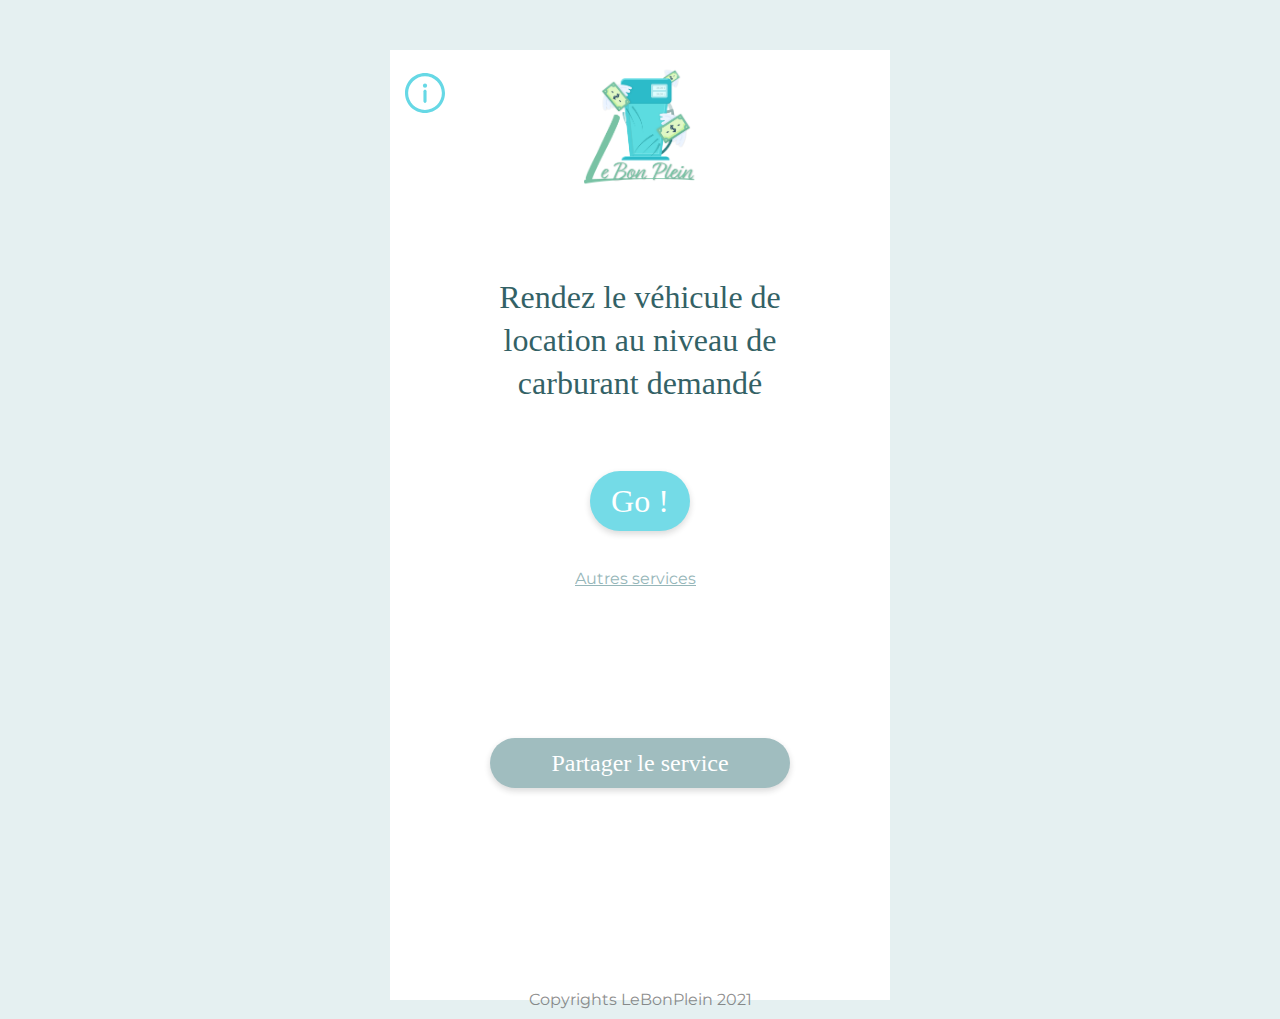
<file: RVL/index.html>
<!-- 
Copyrights Anass Ghandour 2021
Developpeur : Baptiste Florentin, baptiste.florentin@edu.devinci.fr
 -->
<!DOCTYPE html>
<html lang="fr">

<head>
    <meta charset="UTF-8">
    <meta http-equiv="X-UA-Compatible" content="IE=edge">
    <meta name="viewport" content="width=device-width, initial-scale=1.0">
    <meta name="description" content="RDV à la station-service ! LeBonPlein vous permet de rendre votre véhicule de location avec le niveau de carburant demandé. Go !">
    <!-- Facebook tags -->
    <meta property="og:url" content="https://www.lebonplein.fr" />
    <meta property="og:type" content="website" />
    <meta property="og:title" content="Le Bon Plein" />
    <meta property="og:description" content="Je viens de découvrir un bon plan. Il est maintenant possible de connaître exactement la quantité de carburant à mettre pour rendre son véhicule de location au niveau demandé : www.lebonplein.fr" />
    <meta property="og:image" content="https://www.lebonplein.fr" />

    <title>Le Bon Plein</title>
    <link rel="stylesheet" href="resources/v0.9.3/style.css">
    <link rel="stylesheet" href="resources/v0.9.3/select.css">
    <link rel="icon" href="resources/v0.9.3/images/logo.png" />
    <!-- Global site tag (gtag.js) - Google Analytics -->
    <script async src="https://www.googletagmanager.com/gtag/js?id=G-5Y0LKPH0ZB"></script>
    <script>
        window.dataLayer = window.dataLayer || [];

        function gtag() {
            dataLayer.push(arguments);
        }
        gtag('js', new Date());

        gtag('config', 'G-5Y0LKPH0ZB');
    </script>
</head>

<body>
    <div id="fb-root"></div>
    <script async defer crossorigin="anonymous" src="https://connect.facebook.net/fr_FR/sdk.js#xfbml=1&version=v10.0" nonce="A4sadd1b"></script>
    <div class="ctn">
        <nav>
            <img id="infos" src="resources/v0.9.3/images/information.svg" alt="retour">
            <img id="backArrow" src="resources/v0.9.3/images/backArrow.png" alt="retour" style="display: none;">
            <img id="logo" src="resources/v0.9.3/images/logo.png" alt="">

        </nav>
        <div id="etapes" style="display: none">
            <h1 id="etape">Etape n°1</h1>
            <h2 id="instruction">Indiquez le niveau de carburant</h2>
            <button id="bouton_valider" class="inactive">Valider</button>
            <div id="divsvg">
                <svg id="svg" data-name="svg" xmlns="http://www.w3.org/2000/svg" xmlns:xlink="http://www.w3.org/1999/xlink" viewBox="0 -10 268.35 520" onload="setup(evt)">
            <defs>
                <style>
                    .cls-1,
                    .cls-10,
                    .cls-5,
                    .cls-6 {
                        fill: none;
                    }

                    .cls-2 {
                        clip-path: url(#clip-path);
                    }

                    .cls-3 {
                        clip-path: url(#clip-path-2);
                    }

                    .cls-4 {
                        fill: #00bed4;
                        opacity: 0.6;
                    }

                    .cls-12,
                    .cls-4,
                    .cls-5,
                    .cls-6,
                    .cls-7,
                    .cls-8 {
                        isolation: isolate;
                    }

                    .cls-10,
                    .cls-5,
                    .cls-6 {
                        stroke: #003a40;
                        stroke-width: 4px;
                    }

                    .cls-5,
                    .cls-6 {
                        stroke-linecap: round;
                    }

                    .cls-5 {
                        opacity: 0.5;
                    }

                    .cls-6 {
                        opacity: 0.16;
                    }

                    .cls-8 {
                        font-size: 18px;
                        font-family: ArialMT, Arial;
                    }

                    .cls-12,
                    .cls-8 {
                        fill: #34747b;
                    }

                    .cls-9 {
                        opacity: 0.69;
                    }

                    .cls-11 {
                        fill: #66d8e5;
                    }

                    .cls-12 {
                        font-size: 23px;
                        font-family: SegoeUI-Semibold, Segoe UI;
                        font-weight: 600;
                    }
                </style>
                <clipPath id="clip-path" transform="translate(-13.98 -3.84)">
                    <rect class="cls-1" x="61" y="10.72" width="117" height="483" rx="41" />
                </clipPath>
                <clipPath id="clip-path-2" transform="translate(-13.98 -3.84)">
                    <rect class="cls-1" x="61" y="8.72" width="117" height="483" rx="41" />
                </clipPath>
            </defs>
            <g id="Groupe_33" data-name="Groupe 33" transform="translate(0, 10);">
                <g class="cls-2">
                    <g id="Groupe_de_masques_1" data-name="Groupe de masques 1"  transform="translate(0, 11)">
                        <rect id="Carburant" data-name="Rectangle 2" class="cls-4 draggable" x="47.02"
                            y="8.38" width="117" height="479.5" rx="12" />
                    </g>
                </g>
                <line id="Ligne_6" data-name="Ligne 6" class="cls-5" x1="148.52" y1="248.88" x2="61.52"
                    y2="248.88" />
                <line id="Ligne_9" data-name="Ligne 9" class="cls-5" x1="148.52" y1="127.88" x2="61.52"
                    y2="127.88" />
                <line id="Ligne_14" data-name="Ligne 14" class="cls-5" x1="148.52" y1="66.88" x2="61.52"
                    y2="66.88" />
                <line id="Ligne_16" data-name="Ligne 16" class="cls-6" x1="137.93" y1="36.88" x2="72.12"
                    y2="36.88" />
                <line id="Ligne_17" data-name="Ligne 17" class="cls-6" x1="137.93" y1="97.88" x2="72.12"
                    y2="97.88" />
                <line id="Ligne_18" data-name="Ligne 18" class="cls-6" x1="137.93" y1="157.88" x2="72.12"
                    y2="157.88" />
                <line id="Ligne_19" data-name="Ligne 19" class="cls-6" x1="137.93" y1="217.88" x2="72.12"
                    y2="217.88" />
                <line id="Ligne_20" data-name="Ligne 20" class="cls-6" x1="137.93" y1="278.88" x2="72.12"
                    y2="278.88" />
                <line id="Ligne_21" data-name="Ligne 21" class="cls-6" x1="137.93" y1="338.88" x2="72.12"
                    y2="338.88" />
                <line id="Ligne_22" data-name="Ligne 22" class="cls-6" x1="137.93" y1="398.88" x2="72.12"
                    y2="398.88" />
                <line id="Ligne_23" data-name="Ligne 23" class="cls-6" x1="137.93" y1="459.88" x2="72.12"
                    y2="459.88" />
                <line id="Ligne_10" data-name="Ligne 10" class="cls-5" x1="148.52" y1="368.88" x2="61.52"
                    y2="368.88" />
                <line id="Ligne_11" data-name="Ligne 11" class="cls-5" x1="148.52" y1="308.88" x2="61.52"
                    y2="308.88" />
                <line id="Ligne_12" data-name="Ligne 12" class="cls-5" x1="148.52" y1="429.88" x2="61.52"
                    y2="429.88" />
                <line id="Ligne_13" data-name="Ligne 13" class="cls-5" x1="148.52" y1="187.88" x2="61.52"
                    y2="187.88" />
                <g id="_3_4" data-name=" 3 4" class="cls-7">
                    <text class="cls-8" transform="translate(15 130.88)">
                        3/4
                    </text>
                </g>
                <g id="_7_8" data-name=" 7 8" class="cls-7">
                    <text class="cls-8" transform="translate(15 70.88)">
                        7/8
                    </text>
                </g>
                <g id="Plein" class="cls-7">
                    <text class="cls-8" transform="translate(0 16.88)">
                        Plein
                    </text>
                </g>
                <g id="_5_8" data-name=" 5 8" class="cls-7">
                    <text class="cls-8" transform="translate(15 191.88)">
                        5/8
                    </text>
                </g>
                <g id="_1_2" data-name=" 1 2" class="cls-7">
                    <text class="cls-8" transform="translate(15 251.88)">
                        1/2
                    </text>
                </g>
                <g id="_3_8" data-name=" 3 8" class="cls-7">
                    <text class="cls-8" transform="translate(15 312.88)">
                        3/8
                    </text>
                </g>
                <g id="_1_4" data-name=" 1 4" class="cls-7">
                    <text class="cls-8" transform="translate(15 372.88)">
                        1/4
                    </text>
                </g>
                <g id="_1_8" data-name=" 1 8" class="cls-7">
                    <text class="cls-8" transform="translate(15 433.88)">
                        1/8
                    </text>
                </g>
                <g id="Rectangle_5" data-name="Rectangle 5" class="cls-9">
                    <rect class="cls-1" x="47.02" y="6.88" width="117" height="483" rx="41" />
                    <rect class="cls-10" x="49.02" y="8.88" width="113" height="479" rx="39" />
                </g>
            </g>
            <svg id="Curseur" >
                <g id="Groupe_35" class="draggable" data-name="Groupe 35">
                    <path id="Polygone_1" data-name="Polygone 1" class="cls-11"
                        d="M187.21,20.07a3,3,0,0,1-.18-4.24l.18-.18,12-11a3,3,0,0,1,5,2.21v22a3,3,0,0,1-5,2.21Z"
                        transform="translate(-13.98 -3.84)" />
                    <g id="Plein-2" class="cls-7">
                        <text id="valeurJauge" class="cls-12" transform="translate(195.02 23.16)">
                            13/166666
                        </text>
                    </g>
                </g>
            </svg>
                </svg>
            </div>
            <div id="helpmsg">
                <p>Faites glisser la flèche vers le haut</p>
            </div>
            <div class="select_wrap">
                <!--https://codepen.io/RajRajeshDn/pen/XWJYMzZ-->
                <ul class="default_option">
                    <li>
                        <div class="option">
                            <p id="selected_option">Sélecionnez la marque</p>
                        </div>
                    </li>
                </ul>
                <ul class="select_ul">
                    <!-- <li>
                    <div class="option">
                        <p>CITROEN</p>
                    </div>
                </li> -->
                </ul>
            </div>
        </div>
        <div id="home">
            <h2 id="welcome1">Rendez le véhicule de location au niveau de carburant demandé</h2>
            <!-- <h3 id="welcome2">Rendez le véhicule de location au niveau de carburant demandé</h3> -->

            <button id="bouton_go">Go !</button><br><br><br>
           <div class="centring"><a href="../">Autres services</a></div> 
            <button id="partager">Partager le service</button>
             <div id="footer">Copyrights LeBonPlein 2021</div>
        </div>
        <div id="result" style="display:none">
            <img id="cross" src="resources/v0.9.3/images/cross.png" alt="croix">
            <h3>14 litres</h3>
            <h4>de carburant à mettre pour atteindre le niveau souhaité</h4>
            <h5 class="feedbackH5">Etes-vous satisfait du service proposé ?</h5>
            <div class="feedback">
                <ul>
                    <li><button id="oui" onclick="location.href='https:\/\/bit.ly/3jFe1Tv'">Oui</button></li>
                    <li><button id="non" onclick="location.href='https:\/\/bit.ly/33sINqj'">Non</button></li>
                </ul>
            </div>
        </div>
        <!-- Modal Share -->
        <div id="myModal" class="modal">

            <!-- Modal content -->
            <div class="modal-content">
                <span class="close"><img src="resources/v0.9.3/images/PartagerCross.png" alt=""></span>
                <h6>Partager</h6>
                <ul>
                    <li id="sms" style="display:None">
                        <a id="sendSmsLink" href="sms:/?body=Je viens de découvrir un bon plan. Il est maintenant possible de connaître exactement la quantité de carburant à mettre pour rendre son véhicule de location au niveau demandé : www.lebonplein.fr"><img src="resources/v0.9.3/images/sms.svg" alt=""></a>
                        <p class="partage">Sms</p>
                    </li>
                    <li id="fb">
                        <a target="_blank" href="https://www.facebook.com/sharer/sharer.php?u=https%3A%2F%2Fwww.lebonplein.fr&amp;src=sdkpreparse" class="fb-xfbml-parse-ignore"><img src="resources/v0.9.3/images/facebook.svg" alt=""></a>
                        <p class="partage">Facebook</p>
                    </li>
                    <li id="twitter">
                        <a target="_blank" href="https://twitter.com/intent/tweet?text=Je viens de découvrir un bon plan. Il est maintenant possible de connaître exactement la quantité de carburant à mettre pour rendre son véhicule de location au niveau demandé : www.lebonplein.fr"><img src="resources/v0.9.3/images/twitter.svg" alt=""></a>
                        <p class="partage">Twitter</p>
                    </li>
                    <li id="whatsapp" style="display:None">
                        <a target="_blank" href="whatsapp://send?text=Je viens de découvrir un bon plan. Il est maintenant possible de connaître exactement la quantité de carburant à mettre pour rendre son véhicule de location au niveau demandé : www.lebonplein.fr" data-action="share/whatsapp/share"><img src="resources/v0.9.3/images/whatsapp.svg" alt=""></a>
                        <p class="partage">Whatsapp</p>
                    </li>
                    <li id="mail">
                        <a target="_blank" href="mailto:?subject=lebonplein.fr&body=Je viens de découvrir un bon plan. Il est maintenant possible de connaître exactement la quantité de carburant à mettre pour rendre son véhicule de location au niveau demandé : https://www.lebonplein.fr"><img src="resources/v0.9.3/images/email.svg" alt=""></a>
                        <p class="partage">Email</p>
                    </li>
                    <li id="linkedin">
                        <a target="_blank" href="https://www.linkedin.com/sharing/share-offsite/?url=www.lebonplein.fr"><img src="resources/v0.9.3/images/linkedin.svg" alt=""></a>
                        <p class="partage">Linkedin</p>
                    </li>
                </ul>
                <div>
                    <input id="url" type="text" value="https://www.lebonplein.fr">
                    <button id="copy">Copier</button>
                </div>
            </div>

        </div>

        <!-- Modal Infos -->
        <div id="modalInfos" class="modal">

            <!-- Modal content -->
            <div class="modal-content" style="height: auto;">
                <span class="closeInfos"><img src="resources/v0.9.3/images/PartagerCross.png" alt=""></span>
                <h6>Contacter le fondateur</h6>
                <p>Anass Ghandour</p>
                <p><a href="Tel:+33695574573">+33 6 95 57 45 73</a></p>
                <p><a href="mailto:anassghandour@outlook.fr">anassghandour@outlook.fr</a></p>
            </div>

        </div>
    </div>
    <script src="https://ajax.googleapis.com/ajax/libs/jquery/3.5.1/jquery.min.js "></script>
    <script type="text/javascript " src="resources/v0.9.3/script.js "></script>
</body>

</html>
</file>
<file: RVL/resources/v0.9.3/style.css>
.tank {
    width: 200px;
}

body,
html {
    background-color: #E5F0F1!important;
}
.centring{
    width: 100%;
    justify-items: center;
    align-items: center;
    }
  
  .centring a {
     margin-left: 37%!important;
     color: #96B6B9 ;
  }
   

.ctn {
    background-color: white;
    width: 100%;
    height: 100%;
    margin-right: auto;
    margin-left: auto;
    clip-path: circle(150% at calc(50% - 0px - var(--page-component-margin, 0px)) calc(90% + var(--page-component-margin, 0px)));
}

#svg {
    height: 90%;
    max-height: 500px;
}

p {
    text-align: left;
    font: normal normal 600 24px/32px Segoe UI;
    letter-spacing: 0px;
    color: #003A40;
}

#selector {
    margin-top: 120px;
}

#selectMarque {
    width: 60%;
    height: 53px;
    margin-right: 20%;
    margin-left: 20%;
    text-align-last: center;
    background: #FFFFFF 0% 0% no-repeat padding-box;
    border: 1px solid #336166;
    border-radius: 25px;
    opacity: 1;
    text-align: left;
    font: normal normal 600 24px/32px Segoe UI;
    letter-spacing: 0px;
    color: #003A40;
    opacity: 0.66;
}

#etapes,
#home {
    margin-top: 20px;
}

#bouton_valider {
    margin-bottom: 15px;
}

#logo {
    position: relative;
    display: block;
    margin-left: auto;
    margin-right: auto;
}

nav {
    padding-top: 2vh;
    margin-bottom: 2vh;
}

#backArrow {
    position: absolute;
    padding-left: 15px;
    height: 40px;
    margin-top: 5px;
    margin-bottom: 5px;
}

#infos {
    position: absolute;
    padding-left: 15px;
    height: 40px;
    margin-top: 5px;
    margin-bottom: 5px;
    cursor: pointer;
}


/* Modal partage */


/* The Modal (background) */

.modal {
    display: none;
    /* Hidden by default */
    z-index: 1;
    /* Sit on top */
    padding-top: 100px;
    /* Location of the box */
    left: 0;
    top: 0;
    width: 100%;
    /* Full width */
    height: 100%;
    /* Full height */
    overflow: auto;
    /* Enable scroll if needed */
    background-color: rgb(0, 0, 0);
    /* Fallback color */
    background-color: rgba(0, 0, 0, 0.2);
    /* Black w/ opacity */
}


/* Modal Content */

.modal-content {
    background-color: #fefefe;
    margin: auto;
    padding: 20px;
    width: 80%;
    height: 400px;
    border-radius: 30px;
    box-shadow: 0px 3px 6px #00000029;
}

.modal-content h6 {
    margin-bottom: 30px;
    text-align: left;
    font: normal normal normal 24px/32px Segoe UI;
    font-size: 32px;
    letter-spacing: 0px;
    color: #336166;
    opacity: 1;
}

.modal-content p {
    margin-bottom: 25px;
    color: #7f9b9e;
}


/* The Close Button */

.close,
.closeInfos {
    color: #aaaaaa;
    float: right;
    font-size: 28px;
    font-weight: bold;
}

.close:hover,
.close:focus,
.closeInfos:hover,
.closeInfos:focus {
    color: #000;
    text-decoration: none;
    cursor: pointer;
}


/* Menu de partage */

.modal-content ul {
    padding: 0;
    margin: 0;
    list-style-type: none;
    overflow: auto;
    overflow-x: scroll;
    overflow-y: hidden;
    white-space: nowrap;
    -webkit-overflow-scrolling: touch;
}


/* .modal-content ul::-webkit-scrollbar {
    display: none;
} */

.modal-content li {
    margin-left: 2px;
    display: inline-block;
    /*pour IE*/
}

.modal-content input {
    margin-right: auto;
    margin-left: auto;
    width: 100%;
    height: 50px;
    border-radius: 30px 30px 30px 30px;
    padding-left: 20px;
    font-size: 18px;
}

.modal-content button {
    width: 100%;
    margin: 0 0 0 0!important;
}

.modal-content div {
    display: flex;
    width: 100%;
    margin: 0 0 1em 0;
}

.modal-content ul li img {
    width: 130px;
}

.modal-content input {
    flex-grow: 1;
    width: 450px;
    border: 0px;
    box-shadow: 0px 3px 6px #00000029!important;
}

.modal-content button {
    margin-left: 10px;
    padding: 0 1em;
    width: 40%;
    margin-left: -60px!important;
}

.modal-content div {
    padding-top: 40px;
}

#copy {
    font-size: 18px!important;
}

p.partage {
    text-align: center!important;
    font-size: 24px!important;
}

.modal-content a {
    color: inherit;
    font: inherit;
}

#footer {
    bottom: 10px;
    position: absolute;
    text-align: center;
    font-size: medium;
    opacity: 66%;
    margin-left: calc((100% - 223px)/2);
}

@media (max-width: 500px) {
    #logo {
        height: 10vh;
    }
    .modal {
        position: fixed!important;
    }
    .ctn {
        position: fixed;
        width: 100%;
        height: 100%;
    }
    #result,
    #etapes,
    #home {
        width: 100%;
        height: 100%;
        margin-right: auto;
        margin-left: auto;
        clip-path: circle(150% at calc(50% - 0px - var(--page-component-margin, 0px)) calc(90% - 70px + var(--page-component-margin, 0px)));
        z-index: 1;
    }
    #divsvg {
        height: calc(100% - 133px - 13vh - 17vh);
        margin-left: auto;
        margin-right: auto;
        padding-left: 5%;
    }
    #result {
        background-color: #66D8E6;
        /* animation: circle 1.5s; */
        padding-top: 130px;
    }
    #cross {
        position: absolute;
        top: 170px;
        right: 40px;
        width: 60px;
        cursor: pointer;
    }
    @keyframes circle {
        0% {
            clip-path: circle(3% at calc(50% - 0px - var(--page-component-margin, 0px)) calc(90% - 70px + var(--page-component-margin, 0px)));
        }
        15% {
            clip-path: circle(10% at calc(50% - 0px - var(--page-component-margin, 0px)) calc(90% - 70px + var(--page-component-margin, 0px)));
        }
        30% {
            clip-path: circle(5% at calc(50% - 0px - var(--page-component-margin, 0px)) calc(90% - 70px + var(--page-component-margin, 0px)));
        }
        100% {
            clip-path: circle(150% at calc(50% - 0px - var(--page-component-margin, 0px)) calc(90% - 70px + var(--page-component-margin, 0px)));
        }
    }
    #partager {
        width: 300px;
        height: 50px;
        margin-right: calc((100% - 300px) * 0.5)!important;
        margin-left: calc((100% - 300px) * 0.5)!important;
        margin-top: 10vh;
        background: #96B6B9 0% 0% no-repeat padding-box;
        box-shadow: 0px 3px 6px #00000029;
        border-radius: 33px!important;
        text-align: center;
        font: normal normal normal 32px/43px Segoe UI;
        font-size: 24px!important;
        letter-spacing: 0px;
        color: #FFFFFF;
        opacity: 1;
        border-style: hidden;
        cursor: pointer;
    }
    #bouton_go {
        width: 100px;
        height: 60px;
        margin-right: calc((100% - 100px) * 0.5)!important;
        margin-left: calc((100% - 100px) * 0.5)!important;
        background: #66D8E5 0% 0% no-repeat padding-box;
        box-shadow: 0px 3px 6px #00000029;
        border-radius: 33px!important;
        text-align: center;
        font: normal normal normal 32px/43px Segoe UI;
        font-size: 32px!important;
        letter-spacing: 0px;
        color: #FFFFFF;
        opacity: 1;
        border-style: hidden;
        margin-top: 10vh;
    }
    h1 {
        text-align: center;
        font: normal normal 600 48px/36px Segoe UI;
        letter-spacing: 0px;
        color: #003A40;
        opacity: 0.8;
        font-size: 36px!important;
        margin-bottom: 16px!important;
    }
    h2 {
        text-align: center;
        font: normal normal normal 32px/43px Segoe UI;
        letter-spacing: 0px;
        color: #003A40;
        opacity: 0.8;
        font-size: 24px!important;
        margin-bottom: 16px!important;
        width: 80%;
        margin-right: auto;
        margin-left: auto;
    }
    h3 {
        text-align: center!important;
        font: normal normal bold 72px/64px Segoe UI!important;
        letter-spacing: 0px!important;
        color: #FFFFFF!important;
        font-size: 6vh!important;
        line-height: 6vh!important;
        font-weight: bold!important;
        margin-bottom: 5px!important;
    }
    h3#welcome2 {
        text-align: center;
        font: normal normal normal 32px/43px Segoe UI;
        letter-spacing: 0px;
        color: #003A40!important;
        opacity: 0.8;
        font-size: 18px!important;
        font-weight: normal!important;
        margin-bottom: 16px!important;
        line-height: 32px!important;
        width: 80%;
        margin-right: auto;
        margin-left: auto;
    }
    h4 {
        text-align: center!important;
        font: normal normal normal 48px/64px Segoe UI!important;
        letter-spacing: 0px!important;
        color: #FFFFFF!important;
        font-size: 4vh!important;
        line-height: 5vh!important;
        width: 70%;
        margin-right: auto;
        margin-left: auto;
    }
    h5 {
        text-align: center!important;
        font: normal normal normal 48px/36px Segoe UI!important;
        letter-spacing: 0px!important;
        color: #FFFFFF!important;
        font-size: 3vh!important;
        line-height: 4vh!important;
        width: 70%;
        margin-right: auto;
        margin-left: auto;
        margin-top: 40px;
    }
    #welcome1 {
        margin-top: 10vh;
        width: 55%;
        margin-right: auto;
        margin-left: auto;
        margin-bottom: 0px!important;
    }
    #welcome2 {
        margin-top: 1vh;
        width: 55%;
        margin-right: auto;
        margin-left: auto;
        margin-bottom: 0px!important;
    }
    button {
        width: 40%;
        height: 50px;
        margin-right: 30%!important;
        margin-left: 30%!important;
        background: #66D8E5 0% 0% no-repeat padding-box;
        box-shadow: 0px 3px 6px #00000029;
        border-radius: 33px!important;
        text-align: center;
        font: normal normal normal 32px/43px Segoe UI;
        font-size: 24px!important;
        letter-spacing: 0px;
        color: #FFFFFF;
        opacity: 1;
        border-style: hidden;
        cursor: pointer;
    }
    button.inactive {
        width: 40%;
        height: 50px;
        margin-right: 30%!important;
        margin-left: 30%!important;
        background: grey 0% 0% no-repeat padding-box;
        box-shadow: 0px 3px 6px #00000029;
        border-radius: 33px!important;
        text-align: center;
        font: normal normal normal 32px/43px Segoe UI;
        font-size: 24px!important;
        letter-spacing: 0px;
        color: #FFFFFF;
        opacity: 0.3;
        border-style: hidden;
        cursor: default!important;
    }
    .feedback {
        width: 70%;
        margin-left: auto;
        margin-right: auto;
        margin-top: 40px;
    }
    .feedback li {
        display: inline-block;
        width: 49%;
    }
    .feedback button {
        font-size: 24px!important;
        border-radius: 10px!important;
        background: white;
        color: #66D8E5;
        opacity: 1;
    }
    button:hover {
        opacity: 1!important;
    }
    button {
        opacity: 0.9!important;
    }
    #helpmsg {
        position: absolute;
        width: 20vw;
        bottom: 4vh;
        right: 1vw;
    }
    #helpmsg p {
        text-align: left;
        font: normal normal normal 20px/27px Segoe UI;
        font-size: 20px;
        letter-spacing: 0px;
        color: #66D8E5;
        opacity: 0.6;
    }
    .modal-content p {
        font-size: 5vw;
    }
}

@media (min-width: 500px) {
    #logo {
        height: 120px;
    }
    .modal {
        position: relative!important;
    }
    #divsvg {
        width: 240px;
        margin-left: 151px;
        margin-right: 109px;
    }
    .ctn {
        width: 500px;
        height: 950px;
        margin-top: 50px;
    }
    #result,
    #etapes,
    #home {
        width: 500px;
        height: calc(100% - 107.33px);
        padding-bottom: 50px;
        margin-right: auto;
        margin-left: auto;
        position: absolute;
        clip-path: circle(150% at calc(50% - 0px - var(--page-component-margin, 0px)) calc(90% - 70px + var(--page-component-margin, 0px)));
        z-index: 1;
    }
    #result {
        background-color: #66D8E6;
        /* animation: circle 1.5s; */
        padding-top: 160px;
    }
    #cross {
        position: absolute;
        top: 60px;
        right: 80px;
        width: 60px;
        cursor: pointer;
    }
    @keyframes circle {
        0% {
            clip-path: circle(3% at calc(50% - 0px - var(--page-component-margin, 0px)) calc(90% - 70px + var(--page-component-margin, 0px)));
        }
        15% {
            clip-path: circle(10% at calc(50% - 0px - var(--page-component-margin, 0px)) calc(90% - 70px + var(--page-component-margin, 0px)));
        }
        30% {
            clip-path: circle(5% at calc(50% - 0px - var(--page-component-margin, 0px)) calc(90% - 70px + var(--page-component-margin, 0px)));
        }
        100% {
            clip-path: circle(150% at calc(50% - 0px - var(--page-component-margin, 0px)) calc(90% - 70px + var(--page-component-margin, 0px)));
        }
    }
    #welcome1 {
        margin-top: 50px;
        width: 75%;
        margin-right: auto;
        margin-left: auto;
    }
    #welcome2 {
        margin-top: 13px;
        width: 55%;
        margin-right: auto;
        margin-left: auto;
    }
    #partager {
        width: 60%;
        height: 50px;
        margin-right: 20%!important;
        margin-left: 20%!important;
        margin-top: 150px;
        background: #96B6B9 0% 0% no-repeat padding-box;
        box-shadow: 0px 3px 6px #00000029;
        border-radius: 33px!important;
        text-align: center;
        font: normal normal normal 32px/43px Segoe UI;
        font-size: 24px!important;
        letter-spacing: 0px;
        color: #FFFFFF;
        opacity: 1;
        border-style: hidden;
        cursor: pointer;
    }
    #bouton_go {
        width: 20%;
        height: 60px;
        margin-right: 40%!important;
        margin-left: 40%!important;
        background: #66D8E5 0% 0% no-repeat padding-box;
        box-shadow: 0px 3px 6px #00000029;
        border-radius: 33px!important;
        text-align: center;
        font: normal normal normal 32px/43px Segoe UI;
        font-size: 32px!important;
        letter-spacing: 0px;
        color: #FFFFFF;
        opacity: 1;
        border-style: hidden;
        margin-top: 50px;
    }
    h1 {
        text-align: center;
        font: normal normal 600 48px/64px Segoe UI;
        letter-spacing: 0px;
        color: #003A40;
        opacity: 0.8;
        font-size: 48px!important;
        margin-bottom: 16px!important;
    }
    h2 {
        text-align: center;
        font: normal normal normal 32px/43px Segoe UI;
        letter-spacing: 0px;
        color: #003A40;
        opacity: 0.8;
        font-size: 32px!important;
        margin-bottom: 16px!important;
        width: 80%;
        margin-right: auto;
        margin-left: auto;
    }
    h3 {
        text-align: center!important;
        font: normal normal bold 72px/64px Segoe UI!important;
        letter-spacing: 0px!important;
        color: #FFFFFF!important;
        font-size: 72px!important;
        font-weight: bold!important;
        margin-bottom: 5px!important;
    }
    h3#welcome2 {
        text-align: center;
        font: normal normal normal 32px/43px Segoe UI;
        letter-spacing: 0px;
        color: #003A40!important;
        opacity: 0.8;
        font-size: 24px!important;
        line-height: 36px!important;
        font-weight: normal!important;
        margin-bottom: 16px!important;
        width: 80%;
        margin-right: auto;
        margin-left: auto;
    }
    h4 {
        text-align: center!important;
        font: normal normal normal 48px/64px Segoe UI!important;
        letter-spacing: 0px!important;
        color: #FFFFFF!important;
        font-size: 48px!important;
        width: 70%;
        margin-right: auto;
        margin-left: auto;
    }
    h5 {
        text-align: center!important;
        font: normal normal normal 48px/36px Segoe UI!important;
        letter-spacing: 0px!important;
        color: #FFFFFF!important;
        font-size: 36px!important;
        width: 70%;
        margin-right: auto;
        margin-left: auto;
        margin-top: 40px;
    }
    button {
        width: 40%;
        height: 50px;
        margin-right: 30%!important;
        margin-left: 30%!important;
        background: #66D8E5 0% 0% no-repeat padding-box;
        box-shadow: 0px 3px 6px #00000029;
        border-radius: 33px!important;
        text-align: center;
        font: normal normal normal 32px/43px Segoe UI;
        font-size: 32px!important;
        letter-spacing: 0px;
        color: #FFFFFF;
        opacity: 1;
        border-style: hidden;
        cursor: pointer;
    }
    button.inactive {
        width: 40%;
        height: 50px;
        margin-right: 30%!important;
        margin-left: 30%!important;
        background: grey 0% 0% no-repeat padding-box;
        box-shadow: 0px 3px 6px #00000029;
        border-radius: 33px!important;
        text-align: center;
        font: normal normal normal 32px/43px Segoe UI;
        font-size: 32px!important;
        letter-spacing: 0px;
        color: #FFFFFF;
        opacity: 0.3;
        border-style: hidden;
        cursor: default!important;
    }
    .feedback {
        width: 70%;
        margin-left: auto;
        margin-right: auto;
        margin-top: 40px;
    }
    .feedback li {
        display: inline-block;
        width: 49%;
    }
    .feedback button {
        font-size: 24px!important;
        border-radius: 10px!important;
        background: white;
        color: #66D8E5;
        opacity: 1;
    }
    button:hover {
        opacity: 1!important;
    }
    button {
        opacity: 0.9!important;
    }
    button.inactive {
        opacity: 1!important;
    }
    #helpmsg {
        position: absolute;
        width: 100px;
        bottom: 200px;
        right: 25px;
    }
    #helpmsg p {
        text-align: left;
        font: normal normal normal 20px/27px Segoe UI;
        font-size: 20px;
        letter-spacing: 0px;
        color: #66D8E5;
        animation: opacity 2s infinite;
        animation-timing-function: ease-in-out;
    }
    @keyframes opacity {
        0% {
            opacity: 0;
        }
        40% {
            opacity: 1;
        }
        50% {
            opacity: 0.9;
        }
        60% {
            opacity: 1;
        }
        100% {
            opacity: 0;
        }
    }
}
</file>
<file: RVL/resources/v0.9.3/select.css>
@import url('https://fonts.googleapis.com/css?family=Montserrat:400,700&display=swap');
* {
    margin: 0;
    padding: 0;
    box-sizing: border-box;
    list-style: none;
    font-family: 'Montserrat', sans-serif;
}

body {
    background: #fdc75b;
    color: #555555;
}

@media (max-height: 620px) {
    h2 {
        font-size: 3.5vh!important;
    }
    #bouton_go {
        margin-top: 5vh;
    }
}

@media (max-width: 500px) {
    .wrapper {
        position: absolute;
        top: 35%;
        left: 50%;
        transform: translate(-50%, -50%);
    }
    .wrapper .title {
        font-weight: 700;
        font-size: 24px;
        color: #fff;
    }
    .select_wrap {
        width: 70%;
        margin: 45px auto;
        position: relative;
        user-select: none;
    }
    .select_wrap .default_option {
        height: 60px;
        background: #fff;
        border-radius: 30px;
        position: relative;
        cursor: pointer;
        border: 3px solid #336166;
        opacity: 0.66;
        z-index: 1;
    }
    .select_wrap .default_option li {
        padding: 0;
    }
    .select_wrap .default_option:before {
        content: "";
        position: absolute;
        top: 17px;
        right: 18px;
        width: 6px;
        height: 6px;
        border: 4px solid;
        border-color: transparent transparent #66D8E5 #66D8E5;
        transform: rotate(-45deg);
    }
    .select_wrap .select_ul {
        position: absolute;
        top: 55px;
        left: 0;
        width: 85%;
        background: #fff;
        border-radius: 5px;
        display: none;
    }
    .select_wrap .select_ul li {
        padding: 0px 20px;
        cursor: pointer;
        border-bottom: 2px solid lightgrey;
    }
    .no_bottom_border {
        border-bottom: 0px!important;
    }
    .select_wrap .select_ul li:first-child:hover {
        border-top-left-radius: 5px;
        border-top-right-radius: 5px;
    }
    .select_wrap .select_ul li:last-child:hover {
        border-bottom-left-radius: 5px;
        border-bottom-right-radius: 5px;
    }
    .select_wrap .select_ul li:hover {
        background: #fff4dd;
    }
    .select_wrap .option {
        display: flex;
        align-items: center;
        text-align: center;
        height: 53px;
    }
    .select_wrap .option p {
        margin-top: auto;
        margin-bottom: auto;
        margin-left: 20px;
        font-size: 16px!important;
        font-weight: 700;
    }
    .select_ul li .option p {
        opacity: 0.66;
        margin-left: 0;
        text-align: left;
        font: normal normal 600 24px Segoe UI;
        letter-spacing: 0px;
        color: #003A40;
    }
    .select_wrap .option .icon {
        background: url('https://i.imgur.com/oEZu0sK.png') no-repeat 0 0;
        width: 32px;
        height: 32px;
        margin-right: 15px;
    }
    .select_wrap .option.pizza .icon {
        background-position: 0 0;
    }
    .select_wrap .option.burger .icon {
        background-position: 0 -35px;
    }
    .select_wrap .option.ice .icon {
        background-position: 0 -72px;
    }
    .select_wrap .option.fries .icon {
        background-position: 0 -111px;
        width: 25px;
    }
    .select_wrap.active .select_ul {
        display: block;
        border: 3px solid #66D8E5;
        border-top: 0px;
        border-radius: 0px 0px 25px 25px;
        opacity: 1;
        max-height: calc(85vh - 400px);
        overflow-y: scroll;
    }
    .select_wrap.active .default_option:before {
        top: 25px;
        transform: rotate(-225deg);
    }
}

@media (min-width: 500px) {
    .wrapper {
        position: absolute;
        top: 35%;
        left: 50%;
        transform: translate(-50%, -50%);
    }
    .wrapper .title {
        font-weight: 700;
        font-size: 24px;
        color: #fff;
    }
    .select_wrap {
        width: 323px;
        margin: 45px auto;
        position: relative;
        user-select: none;
    }
    .select_wrap .default_option {
        height: 60px;
        background: #fff;
        border-radius: 30px;
        position: relative;
        cursor: pointer;
        border: 3px solid #336166;
        opacity: 0.66;
        z-index: 1;
    }
    .select_wrap .default_option li {
        padding: 0;
    }
    .select_wrap .default_option:before {
        content: "";
        position: absolute;
        top: 24px;
        right: 18px;
        width: 6px;
        height: 6px;
        border: 4px solid;
        border-color: transparent transparent #66D8E5 #66D8E5;
        transform: rotate(-45deg);
    }
    .select_wrap .select_ul {
        position: absolute;
        top: 55px;
        left: 0;
        width: 85%;
        background: #fff;
        border-radius: 5px;
        display: none;
    }
    .select_wrap .select_ul li {
        padding: 0px 20px;
        cursor: pointer;
        border-bottom: 2px solid lightgrey;
    }
    .no_bottom_border {
        border-bottom: 0px!important;
    }
    .select_wrap .select_ul li:first-child:hover {
        border-top-left-radius: 5px;
        border-top-right-radius: 5px;
    }
    .select_wrap .select_ul li:last-child:hover {
        border-bottom-left-radius: 5px;
        border-bottom-right-radius: 5px;
    }
    .select_wrap .select_ul li:hover {
        background: #fff4dd;
    }
    .select_wrap .option {
        display: flex;
        align-items: center;
        text-align: center;
        height: 53px;
    }
    .select_wrap .option p {
        margin-top: auto;
        margin-bottom: auto;
        margin-left: 20px;
    }
    .select_ul li .option p {
        opacity: 0.66;
        margin-left: 0;
    }
    .select_wrap .option .icon {
        background: url('https://i.imgur.com/oEZu0sK.png') no-repeat 0 0;
        width: 32px;
        height: 32px;
        margin-right: 15px;
    }
    .select_wrap .option.pizza .icon {
        background-position: 0 0;
    }
    .select_wrap .option.burger .icon {
        background-position: 0 -35px;
    }
    .select_wrap .option.ice .icon {
        background-position: 0 -72px;
    }
    .select_wrap .option.fries .icon {
        background-position: 0 -111px;
        width: 25px;
    }
    .select_wrap.active .select_ul {
        display: block;
        border: 3px solid #66D8E5;
        border-top: 0px;
        border-radius: 0px 0px 25px 25px;
        opacity: 1;
        max-height: 400px;
        overflow-y: scroll;
    }
    .select_wrap.active .default_option:before {
        top: 25px;
        transform: rotate(-225deg);
    }
}
</file>
